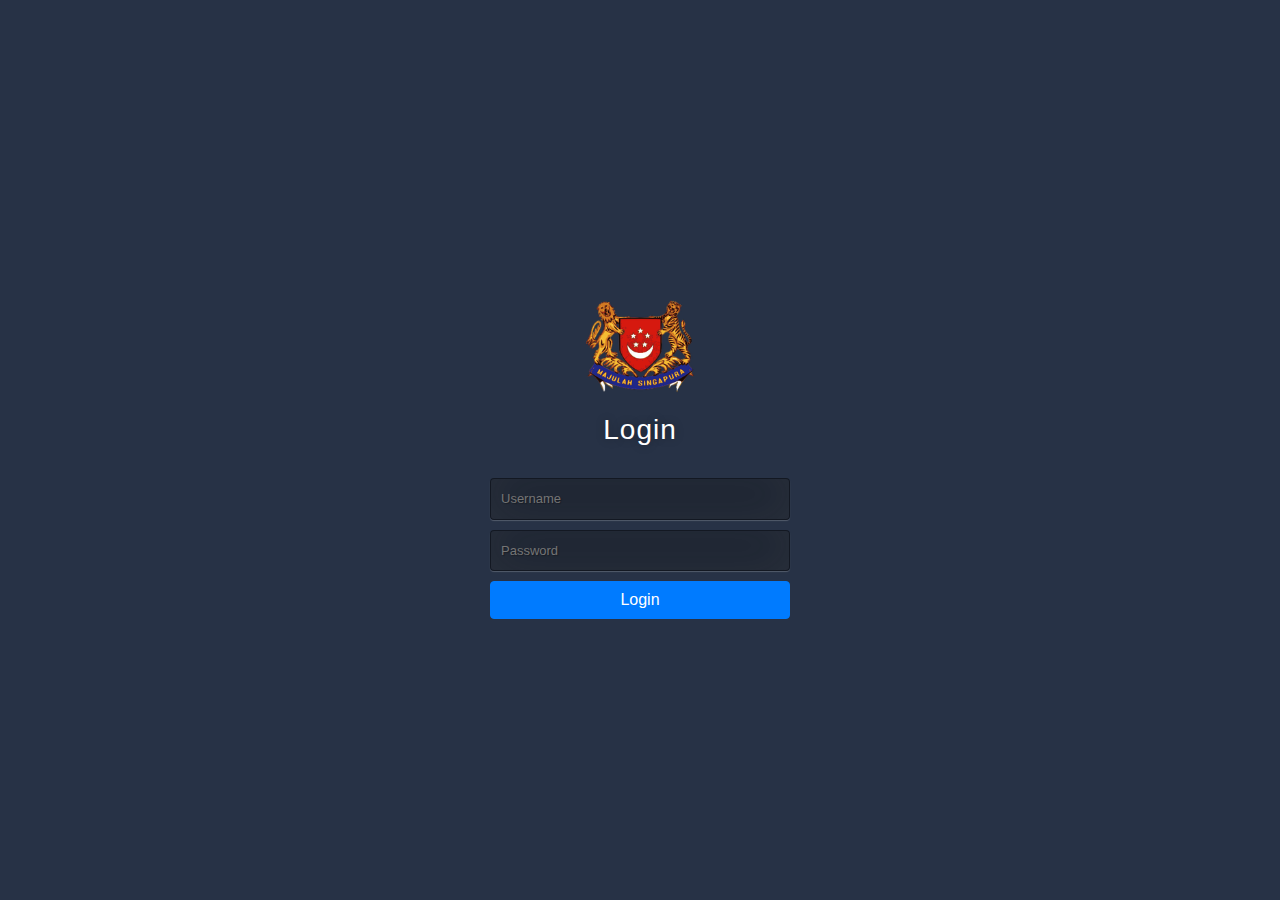
<file: UI/index.html>
<!DOCTYPE html>
<html lang="en">

<head>
  <meta charset="utf-8">
  <meta http-equiv="X-UA-Compatible" content="IE=edge">
  <meta name="viewport" content="width=device-width, initial-scale=1, shrink-to-fit=no">
  <meta name="description" content="">
  <meta name="author" content="">
  <title>PMO| Login</title>
  <!-- Bootstrap core CSS-->
  <link href="vendor/bootstrap/css/bootstrap.min.css" rel="stylesheet">
  <!-- Custom fonts for this template-->
  <link href="vendor/font-awesome/css/font-awesome.min.css" rel="stylesheet" type="text/css">
  <!-- Custom styles for this template-->
  <link href="css/sb-admin.css" rel="stylesheet">
  <!-- Custom styles for this template-->
  <link href="css/style.css" rel="stylesheet">
</head>

<body class="bg-dark">
  <div class="container">
    <div class="login text-center">
      <img class="pmo_login_logo" src="./images/pmo_logo.png">
      <h3>Login</h3>
      <br/>
        <form method="post" action="./templates/dashboard.html">
          <input type="text" name="u" placeholder="Username" required="required" />
            <input type="password" name="p" placeholder="Password" required="required" />
            <button type="submit" class="btn btn-primary btn-block btn-large">Login</button>
        </form>
    </div>
  </div>
  </div>
  <!-- Bootstrap core JavaScript-->
  <script src="vendor/jquery/jquery.min.js"></script>
  <script src="vendor/popper/popper.min.js"></script>
  <script src="vendor/bootstrap/js/bootstrap.min.js"></script>
  <!-- Core plugin JavaScript-->
  <script src="vendor/jquery-easing/jquery.easing.min.js"></script>
</body>

</html>
</file>
<file: UI/css/style.css>
.pmo_login_logo{
	max-width: 125px;
	margin-bottom: 20px;
}

.pmo_logo{
	max-width: 55px;
}

.bg-dark{
	background-color: #273246!important;
}

.login { 
	position: absolute;
	top: 50%;
	left: 50%;
	margin: -150px 0 0 -150px;
	width:300px;
	height:300px;
}
.login h3 { color: #fff; text-shadow: 0 0 10px rgba(0,0,0,0.3); letter-spacing:1px; text-align:center; }

input { 
	width: 100%; 
	margin-bottom: 10px; 
	background: rgba(0,0,0,0.3);
	border: none;
	outline: none;
	padding: 10px;
	font-size: 13px;
	color: #fff;
	text-shadow: 1px 1px 1px rgba(0,0,0,0.3);
	border: 1px solid rgba(0,0,0,0.3);
	border-radius: 4px;
	box-shadow: inset 0 -5px 45px rgba(100,100,100,0.2), 0 1px 1px rgba(255,255,255,0.2);
	-webkit-transition: box-shadow .5s ease;
	-moz-transition: box-shadow .5s ease;
	-o-transition: box-shadow .5s ease;
	-ms-transition: box-shadow .5s ease;
	transition: box-shadow .5s ease;
}
input:focus { box-shadow: inset 0 -5px 45px rgba(100,100,100,0.4), 0 1px 1px rgba(255,255,255,0.2); }
</file>
<file: UI/css/sb-admin.css>
/*!
 * Start Bootstrap - SB Admin v4.0.0-beta (https://startbootstrap.com/template-overviews/sb-admin)
 * Copyright 2013-2017 Start Bootstrap
 * Licensed under MIT (https://github.com/BlackrockDigital/startbootstrap-sb-admin/blob/master/LICENSE)
 */
html {
  position: relative;
  min-height: 100%; }

body {
  overflow-x: hidden; }

body.sticky-footer {
  margin-bottom: 56px; }
  body.sticky-footer .content-wrapper {
    min-height: calc(100vh - 56px - 56px); }

body.fixed-nav {
  padding-top: 56px; }

.content-wrapper {
  min-height: calc(100vh - 56px);
  padding-top: 1rem; }

.scroll-to-top {
  position: fixed;
  right: 15px;
  bottom: 3px;
  display: none;
  width: 50px;
  height: 50px;
  text-align: center;
  color: white;
  background: rgba(52, 58, 64, 0.5);
  line-height: 45px; }
  .scroll-to-top:focus, .scroll-to-top:hover {
    color: white; }
  .scroll-to-top:hover {
    background: #273246; }
  .scroll-to-top i {
    font-weight: 800; }

.smaller {
  font-size: 0.7rem; }

.o-hidden {
  overflow: hidden !important; }

.z-0 {
  z-index: 0; }

.z-1 {
  z-index: 1; }

#mainNav .navbar-collapse {
  overflow: auto;
  max-height: 75vh; }
  #mainNav .navbar-collapse .navbar-nav .nav-item .nav-link {
    cursor: pointer; }
  #mainNav .navbar-collapse .navbar-sidenav .nav-link-collapse:after {
    float: right;
    content: '\f107';
    font-family: 'FontAwesome'; }
  #mainNav .navbar-collapse .navbar-sidenav .nav-link-collapse.collapsed:after {
    content: '\f105'; }
  #mainNav .navbar-collapse .navbar-sidenav .sidenav-second-level,
  #mainNav .navbar-collapse .navbar-sidenav .sidenav-third-level {
    padding-left: 0; }
    #mainNav .navbar-collapse .navbar-sidenav .sidenav-second-level > li > a,
    #mainNav .navbar-collapse .navbar-sidenav .sidenav-third-level > li > a {
      display: block;
      padding: 0.5em 0; }
      #mainNav .navbar-collapse .navbar-sidenav .sidenav-second-level > li > a:focus, #mainNav .navbar-collapse .navbar-sidenav .sidenav-second-level > li > a:hover,
      #mainNav .navbar-collapse .navbar-sidenav .sidenav-third-level > li > a:focus,
      #mainNav .navbar-collapse .navbar-sidenav .sidenav-third-level > li > a:hover {
        text-decoration: none; }
  #mainNav .navbar-collapse .navbar-sidenav .sidenav-second-level > li > a {
    padding-left: 1em; }
  #mainNav .navbar-collapse .navbar-sidenav .sidenav-third-level > li > a {
    padding-left: 2em; }
  #mainNav .navbar-collapse .sidenav-toggler {
    display: none; }
  #mainNav .navbar-collapse .navbar-nav > .nav-item.dropdown > .nav-link {
    position: relative;
    min-width: 45px; }
    #mainNav .navbar-collapse .navbar-nav > .nav-item.dropdown > .nav-link:after {
      float: right;
      width: auto;
      content: '\f105';
      border: none;
      font-family: 'FontAwesome'; }
    #mainNav .navbar-collapse .navbar-nav > .nav-item.dropdown > .nav-link .indicator {
      position: absolute;
      top: 5px;
      left: 21px;
      font-size: 10px; }
  #mainNav .navbar-collapse .navbar-nav > .nav-item.dropdown.show > .nav-link:after {
    content: '\f107'; }
  #mainNav .navbar-collapse .navbar-nav > .nav-item.dropdown .dropdown-menu > .dropdown-item > .dropdown-message {
    overflow: hidden;
    max-width: none;
    text-overflow: ellipsis; }

@media (min-width: 992px) {
  #mainNav .navbar-brand {
    width: 250px; }
  #mainNav .navbar-collapse {
    overflow: visible;
    max-height: none; }
    #mainNav .navbar-collapse .navbar-sidenav {
      position: absolute;
      top: 0;
      left: 0;
      overflow-x: hidden;
      overflow-y: auto;
      -webkit-flex-direction: column;
      -ms-flex-direction: column;
      flex-direction: column;
      margin-top: 56px; }
      #mainNav .navbar-collapse .navbar-sidenav > .nav-item {
        width: 250px;
        padding: 0; }
        #mainNav .navbar-collapse .navbar-sidenav > .nav-item > .nav-link {
          padding: 1em; }
        #mainNav .navbar-collapse .navbar-sidenav > .nav-item .sidenav-second-level,
        #mainNav .navbar-collapse .navbar-sidenav > .nav-item .sidenav-third-level {
          padding-left: 0;
          list-style: none; }
          #mainNav .navbar-collapse .navbar-sidenav > .nav-item .sidenav-second-level > li,
          #mainNav .navbar-collapse .navbar-sidenav > .nav-item .sidenav-third-level > li {
            width: 250px; }
            #mainNav .navbar-collapse .navbar-sidenav > .nav-item .sidenav-second-level > li > a,
            #mainNav .navbar-collapse .navbar-sidenav > .nav-item .sidenav-third-level > li > a {
              padding: 1em; }
        #mainNav .navbar-collapse .navbar-sidenav > .nav-item .sidenav-second-level > li > a {
          padding-left: 2.75em; }
        #mainNav .navbar-collapse .navbar-sidenav > .nav-item .sidenav-third-level > li > a {
          padding-left: 3.75em; }
    #mainNav .navbar-collapse .navbar-nav > .nav-item.dropdown > .nav-link {
      min-width: 0; }
      #mainNav .navbar-collapse .navbar-nav > .nav-item.dropdown > .nav-link:after {
        width: 24px;
        text-align: center; }
    #mainNav .navbar-collapse .navbar-nav > .nav-item.dropdown .dropdown-menu > .dropdown-item > .dropdown-message {
      max-width: 300px; } }

#mainNav.fixed-top .sidenav-toggler {
  display: none; }

@media (min-width: 992px) {
  #mainNav.fixed-top .navbar-sidenav {
    height: calc(100vh - 112px); }
  #mainNav.fixed-top .sidenav-toggler {
    position: absolute;
    top: 0;
    left: 0;
    display: flex;
    overflow-x: hidden;
    overflow-y: auto;
    -webkit-flex-direction: column;
    -ms-flex-direction: column;
    flex-direction: column;
    margin-top: calc(100vh - 56px); }
    #mainNav.fixed-top .sidenav-toggler > .nav-item {
      width: 250px;
      padding: 0; }
      #mainNav.fixed-top .sidenav-toggler > .nav-item > .nav-link {
        padding: 1em; } }

#mainNav.fixed-top.navbar-dark .sidenav-toggler {
  background-color: #212529; }
  #mainNav.fixed-top.navbar-dark .sidenav-toggler a i {
    color: #adb5bd; }

#mainNav.fixed-top.navbar-light .sidenav-toggler {
  background-color: #dee2e6; }
  #mainNav.fixed-top.navbar-light .sidenav-toggler a i {
    color: rgba(0, 0, 0, 0.5); }

body.sidenav-toggled #mainNav.fixed-top .sidenav-toggler {
  overflow-x: hidden;
  width: 55px; }
  body.sidenav-toggled #mainNav.fixed-top .sidenav-toggler .nav-item,
  body.sidenav-toggled #mainNav.fixed-top .sidenav-toggler .nav-link {
    width: 55px !important; }

body.sidenav-toggled #mainNav.fixed-top #sidenavToggler i {
  -webkit-transform: scaleX(-1);
  -moz-transform: scaleX(-1);
  -o-transform: scaleX(-1);
  transform: scaleX(-1);
  filter: FlipH;
  -ms-filter: 'FlipH'; }

#mainNav.static-top .sidenav-toggler {
  display: none; }

@media (min-width: 992px) {
  #mainNav.static-top .sidenav-toggler {
    display: flex; } }

body.sidenav-toggled #mainNav.static-top #sidenavToggler i {
  -webkit-transform: scaleX(-1);
  -moz-transform: scaleX(-1);
  -o-transform: scaleX(-1);
  transform: scaleX(-1);
  filter: FlipH;
  -ms-filter: 'FlipH'; }

.content-wrapper {
  overflow-x: hidden;
  background: white; }
  @media (min-width: 992px) {
    .content-wrapper {
      margin-left: 250px; } }

#sidenavToggler i {
  font-weight: 800; }

.navbar-sidenav-tooltip.show {
  display: none; }

@media (min-width: 992px) {
  body.sidenav-toggled .content-wrapper {
    margin-left: 55px; } }

body.sidenav-toggled .navbar-sidenav {
  overflow-x: hidden;
  width: 55px; }
  body.sidenav-toggled .navbar-sidenav .nav-link-text {
    display: none; }
  body.sidenav-toggled .navbar-sidenav .nav-item,
  body.sidenav-toggled .navbar-sidenav .nav-link {
    width: 55px !important; }
    body.sidenav-toggled .navbar-sidenav .nav-item:after,
    body.sidenav-toggled .navbar-sidenav .nav-link:after {
      display: none; }

body.sidenav-toggled .navbar-sidenav-tooltip.show {
  display: flex; }

#mainNav.navbar-dark .navbar-collapse .navbar-sidenav .nav-link-collapse:after {
  color: #868e96; }

#mainNav.navbar-dark .navbar-collapse .navbar-sidenav > .nav-item > .nav-link {
  color: #868e96; }
  #mainNav.navbar-dark .navbar-collapse .navbar-sidenav > .nav-item > .nav-link:hover {
    color: #adb5bd; }

#mainNav.navbar-dark .navbar-collapse .navbar-sidenav > .nav-item .sidenav-second-level > li > a,
#mainNav.navbar-dark .navbar-collapse .navbar-sidenav > .nav-item .sidenav-third-level > li > a {
  color: #868e96; }
  #mainNav.navbar-dark .navbar-collapse .navbar-sidenav > .nav-item .sidenav-second-level > li > a:focus, #mainNav.navbar-dark .navbar-collapse .navbar-sidenav > .nav-item .sidenav-second-level > li > a:hover,
  #mainNav.navbar-dark .navbar-collapse .navbar-sidenav > .nav-item .sidenav-third-level > li > a:focus,
  #mainNav.navbar-dark .navbar-collapse .navbar-sidenav > .nav-item .sidenav-third-level > li > a:hover {
    color: #adb5bd; }

#mainNav.navbar-dark .navbar-collapse .navbar-nav > .nav-item.dropdown > .nav-link:after {
  color: #adb5bd; }

@media (min-width: 992px) {
  #mainNav.navbar-dark .navbar-collapse .navbar-sidenav {
    background: #273246; }
    #mainNav.navbar-dark .navbar-collapse .navbar-sidenav li.active a {
      color: white !important;
      background-color: #495057; }
      #mainNav.navbar-dark .navbar-collapse .navbar-sidenav li.active a:focus, #mainNav.navbar-dark .navbar-collapse .navbar-sidenav li.active a:hover {
        color: white; }
    #mainNav.navbar-dark .navbar-collapse .navbar-sidenav > .nav-item .sidenav-second-level,
    #mainNav.navbar-dark .navbar-collapse .navbar-sidenav > .nav-item .sidenav-third-level {
      background: #273246; } }

#mainNav.navbar-light .navbar-collapse .navbar-sidenav .nav-link-collapse:after {
  color: rgba(0, 0, 0, 0.5); }

#mainNav.navbar-light .navbar-collapse .navbar-sidenav > .nav-item > .nav-link {
  color: rgba(0, 0, 0, 0.5); }
  #mainNav.navbar-light .navbar-collapse .navbar-sidenav > .nav-item > .nav-link:hover {
    color: rgba(0, 0, 0, 0.7); }

#mainNav.navbar-light .navbar-collapse .navbar-sidenav > .nav-item .sidenav-second-level > li > a,
#mainNav.navbar-light .navbar-collapse .navbar-sidenav > .nav-item .sidenav-third-level > li > a {
  color: rgba(0, 0, 0, 0.5); }
  #mainNav.navbar-light .navbar-collapse .navbar-sidenav > .nav-item .sidenav-second-level > li > a:focus, #mainNav.navbar-light .navbar-collapse .navbar-sidenav > .nav-item .sidenav-second-level > li > a:hover,
  #mainNav.navbar-light .navbar-collapse .navbar-sidenav > .nav-item .sidenav-third-level > li > a:focus,
  #mainNav.navbar-light .navbar-collapse .navbar-sidenav > .nav-item .sidenav-third-level > li > a:hover {
    color: rgba(0, 0, 0, 0.7); }

#mainNav.navbar-light .navbar-collapse .navbar-nav > .nav-item.dropdown > .nav-link:after {
  color: rgba(0, 0, 0, 0.5); }

@media (min-width: 992px) {
  #mainNav.navbar-light .navbar-collapse .navbar-sidenav {
    background: #f8f9fa; }
    #mainNav.navbar-light .navbar-collapse .navbar-sidenav li.active a {
      color: #000 !important;
      background-color: #e9ecef; }
      #mainNav.navbar-light .navbar-collapse .navbar-sidenav li.active a:focus, #mainNav.navbar-light .navbar-collapse .navbar-sidenav li.active a:hover {
        color: #000; }
    #mainNav.navbar-light .navbar-collapse .navbar-sidenav > .nav-item .sidenav-second-level,
    #mainNav.navbar-light .navbar-collapse .navbar-sidenav > .nav-item .sidenav-third-level {
      background: #f8f9fa; } }

.card-body-icon {
  position: absolute;
  z-index: 0;
  top: -25px;
  right: -25px;
  font-size: 5rem;
  -webkit-transform: rotate(15deg);
  -ms-transform: rotate(15deg);
  transform: rotate(15deg); }

@media (min-width: 576px) {
  .card-columns {
    column-count: 1; } }

@media (min-width: 768px) {
  .card-columns {
    column-count: 2; } }

@media (min-width: 1200px) {
  .card-columns {
    column-count: 2; } }

.card-login {
  max-width: 25rem; }

.card-register {
  max-width: 40rem; }

footer.sticky-footer {
  position: absolute;
  right: 0;
  bottom: 0;
  width: 100%;
  height: 56px;
  background-color: #e9ecef;
  line-height: 55px; }
  @media (min-width: 992px) {
    footer.sticky-footer {
      width: calc(100% - 250px); } }

@media (min-width: 992px) {
  body.sidenav-toggled footer.sticky-footer {
    width: calc(100% - 55px); } }
</file>
